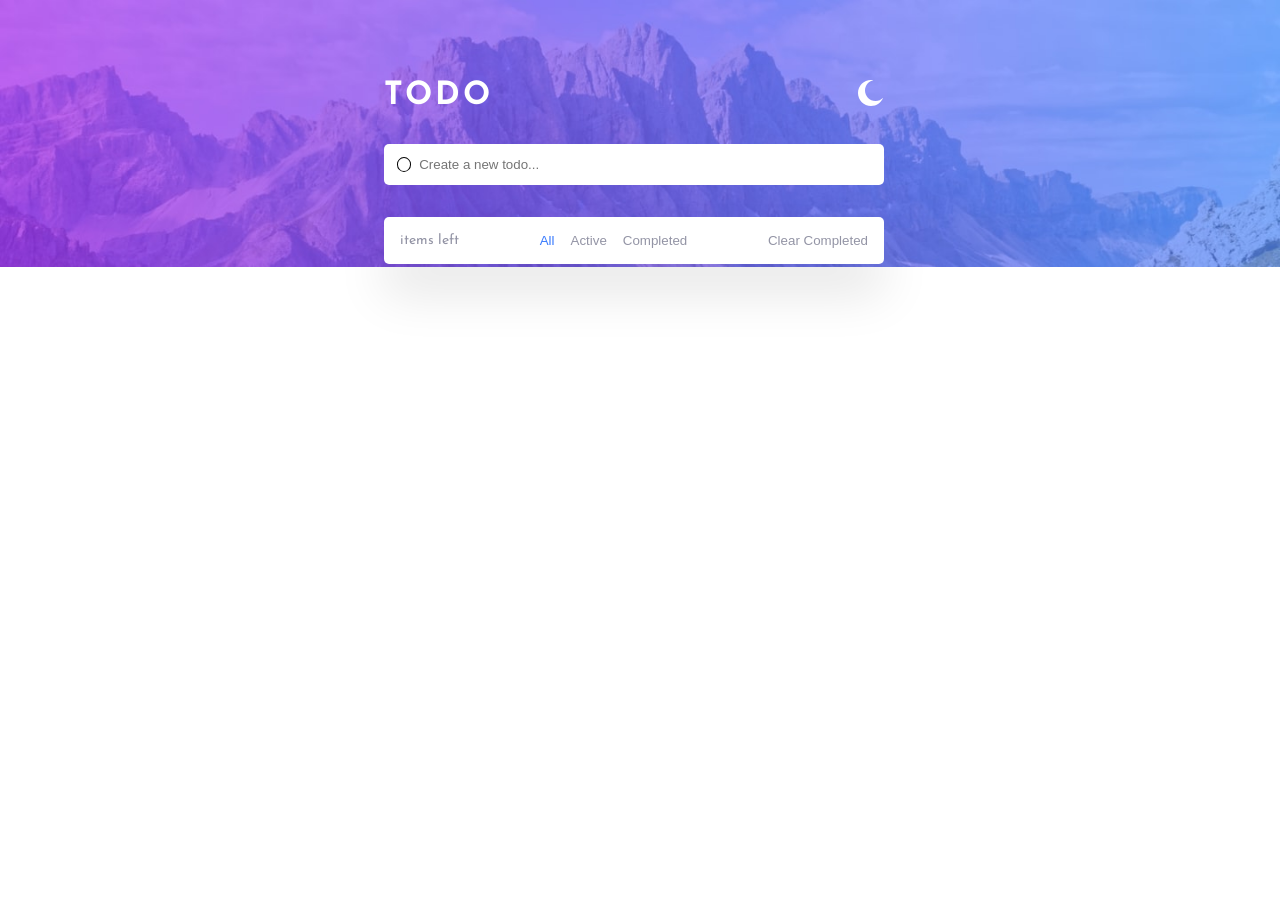
<file: Day-11_TODO-APP/todo-app-main/index.html>
<!DOCTYPE html>
<html lang="en">
<head>
  <meta charset="UTF-8">
  <meta name="viewport" content="width=device-width, initial-scale=1.0">
  <link rel="icon" type="image/png" sizes="32x32" href="./images/favicon-32x32.png">
  <link rel="preconnect" href="https://fonts.googleapis.com">
  <link rel="preconnect" href="https://fonts.gstatic.com" crossorigin>
  <link href="https://fonts.googleapis.com/css2?family=Josefin+Sans:ital,wght@0,100..700;1,100..700&display=swap" rel="stylesheet">
  <title>Frontend Mentor | Todo app</title>
  <link rel="stylesheet" href="./index.css">
  
</head>
<body>

  <main class="container">
    <header class="header">
      <h1 class="logo">TODO</h1>
      <div class="toggle-btn">
        <img src="./images/icon-moon.svg" alt="moon" id="theme-icon">
      </div>
    </header>

    <div class="new_todo">
        <span class="just_circle"></span>
        <input type="text" placeholder="Create a new todo..." id="add-todo">
    </div>
    <div class="todo-item_container">
      <ul class="todo-list" id="todo_list">
        <!--<li class="todo-item">
          <span class="check-circle"></span>
          <p class="task-text">Jog around the park 3x</p>
          <button class="delete-btn">✕</button>
        </li>-->
        <!--more lists-->
      </ul>
      <div class="todo-footer">
        <span class="items-left"><span id="item_count"></span>items left</span>
        <div class="filters desktop-only">
          <button class="filter-btn active">All</button>
          <button class="filter-btn">Active</button>
          <button class="filter-btn">Completed</button>
        </div>
        <button class="clear-completed">Clear Completed</button>
      </div>
    </div>
    <div class="filters mobile-only">
      <button class="filter-btn active">All</button>
      <button class="filter-btn">Active</button>
      <button class="filter-btn">Completed</button>
    </div>
  </main>

  <script src="./index.js"></script>
</body>
</html>
</file>
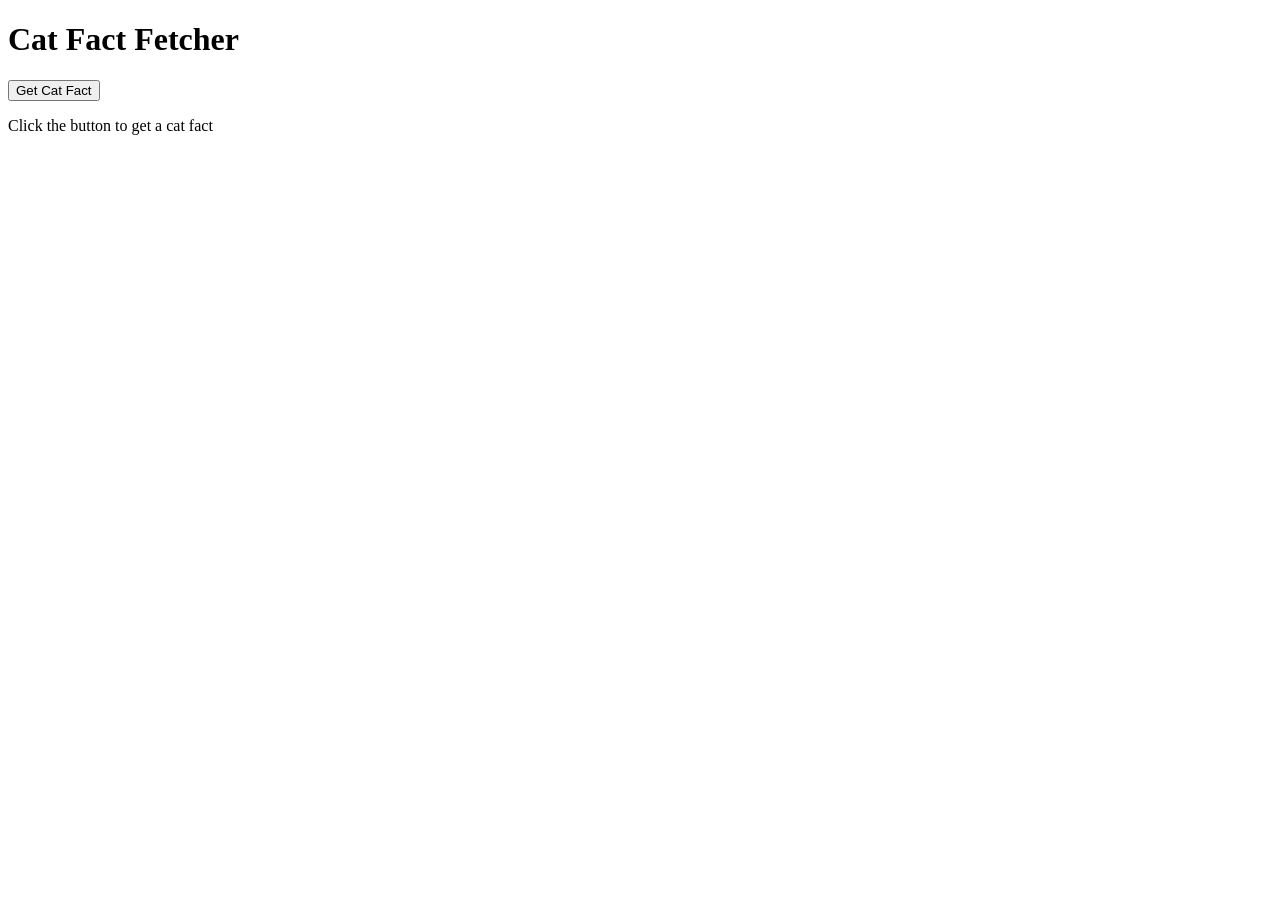
<file: Day-06_JSON-APIs/fetch.html>
<!DOCTYPE html>
<html lang="en">
<head>
  <meta charset="UTF-8">
  <meta name="viewport" content="width=device-width, initial-scale=1.0">
  <title>Cat Fact Fetcher</title>
</head>
<body>
  <h1>Cat Fact Fetcher</h1>
  <button id="getFact">Get Cat Fact</button>
  <p id="factDisplay">Click the button to get a cat fact</p>
  <script src="./script.js"></script>
</body>
</html>
</file>
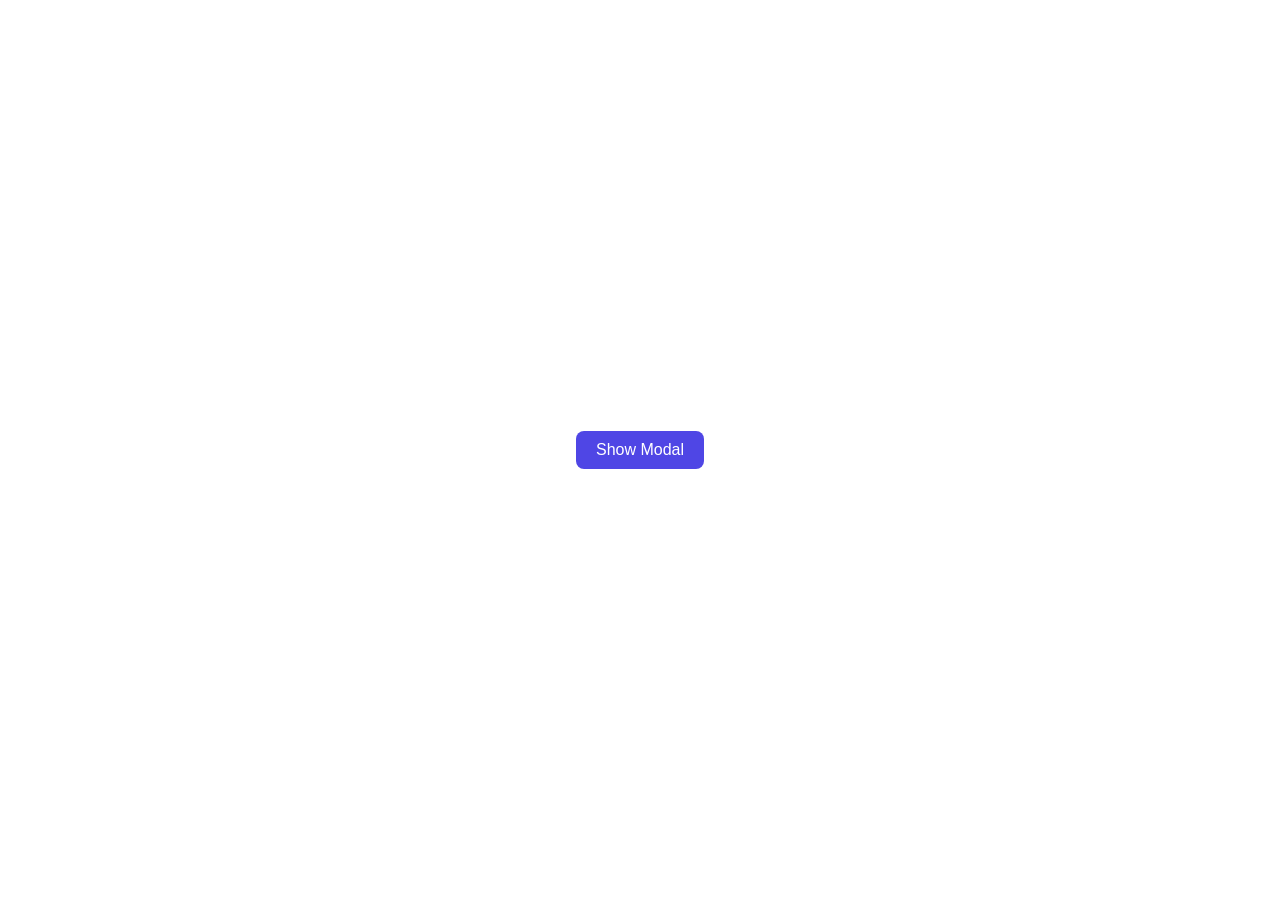
<file: Day-10_Modals/modal.html>
<!DOCTYPE html>
<html lang="en">
<head>
  <meta charset="UTF-8">
  <meta name="viewport" content="width=device-width, initial-scale=1.0">
  <title>A simple modal Popup</title>
  <link rel="stylesheet" href="./modal.css">
</head>
<body>


  <!--A button to open the modal-->
  <button id="openModal">Show Modal</button>

  <!-- add an overlay, followed by the modal. The overlay should contain the modal-->
  <div class="modal-overlay hidden" id="modalOverlay">

    <div class="modal">
      <button class="close-btn" id="closeModal">&times;</button>
      <h1>Johnson Saka</h1>
      <p>A cool dev who loves Alan Walker</p>
      <p>Stack</p>
      <ul class="list">
        <li>**HTML**</li>
        <li>**CSS**</li>
        <li>**JavaScript**</li>
        <li>**Tailwindcss**</li>
        <li>**React**</li>
      </ul>
    </div>

  </div>

  <script src="./modal.js"></script>
</body>
</html>
</file>
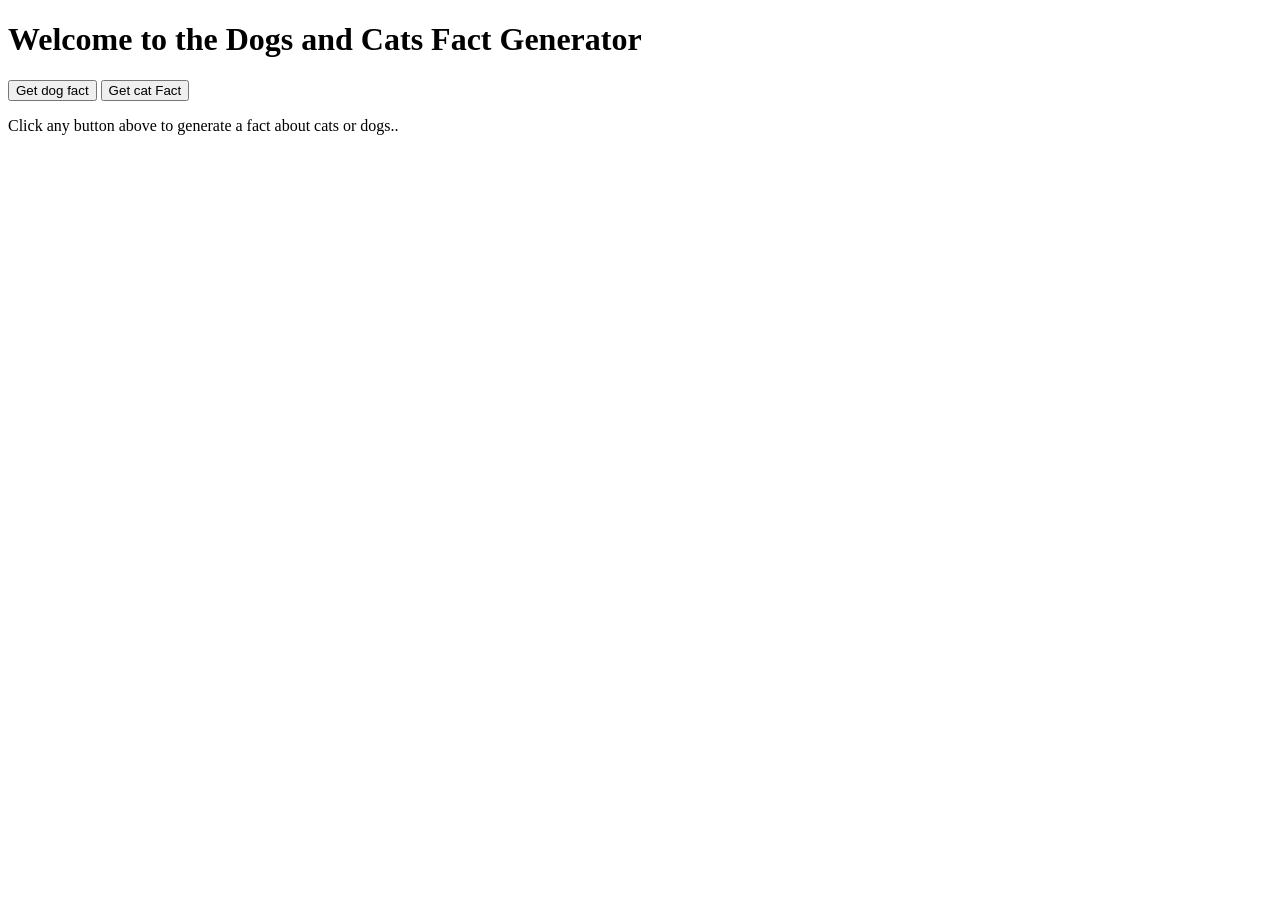
<file: Day-06_JSON-APIs/mini-project/pets.html>
<!DOCTYPE html>
<html lang="en">
<head>
  <meta charset="UTF-8">
  <meta name="viewport" content="width=device-width, initial-scale=1.0">
  <title>Random Pet Fact Generator</title>
</head>
<body>
  <h1>Welcome to the Dogs and Cats Fact Generator</h1>
  <button id="dogFact">Get dog fact</button>
  <button id="catFact">Get cat Fact</button>
  <p id="factDisplay">Click any button above to generate a fact about cats or dogs..</p>
  <script src="./script2.js"></script>
  
</body>
</html>
</file>
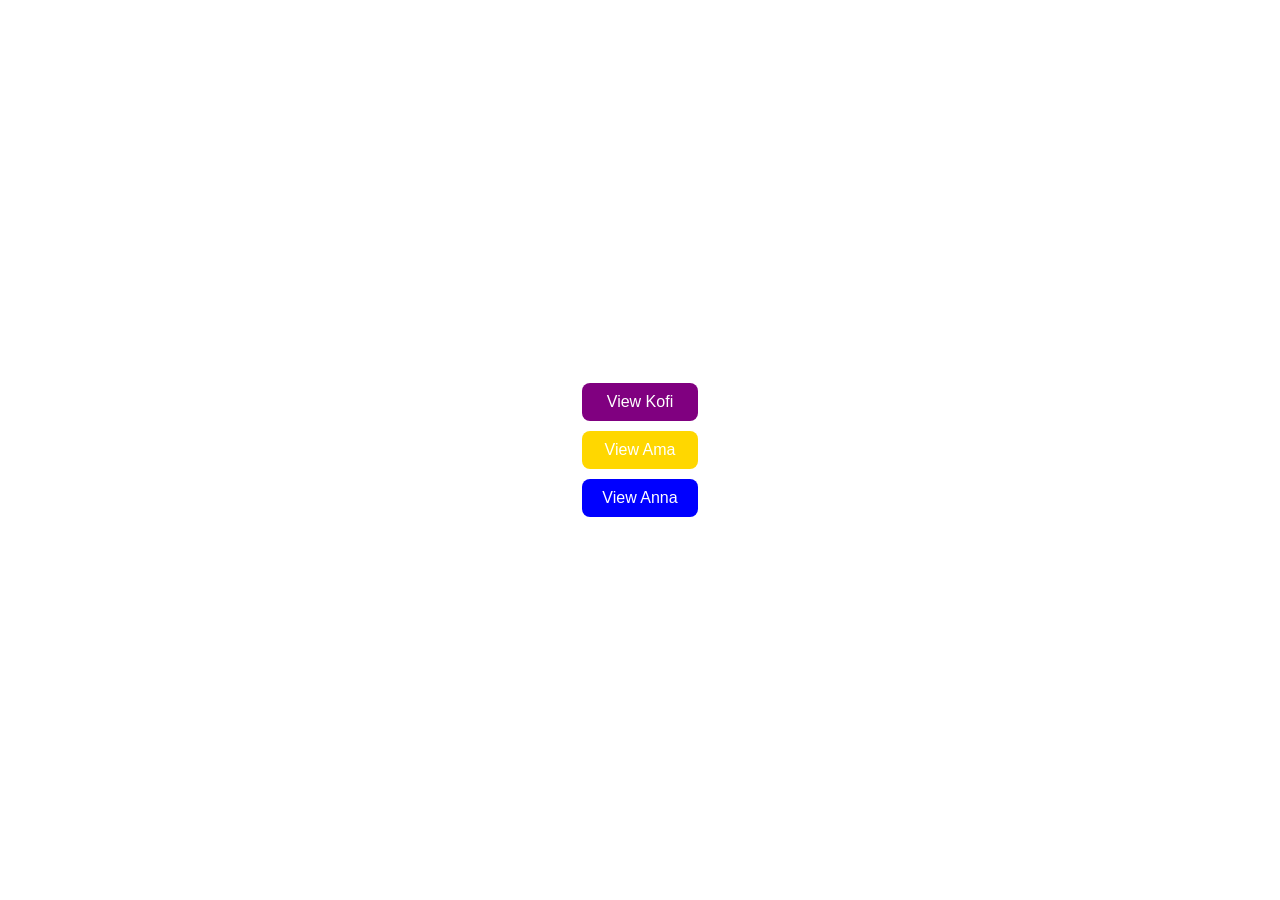
<file: Day-10_Modals/User-profile_Modal/user.html>
<!DOCTYPE html>
<html lang="en">
<head>
  <meta charset="UTF-8">
  <meta name="viewport" content="width=device-width, initial-scale=1.0">
  <title>User Modal Profile</title>
  <link rel="preconnect" href="https://fonts.googleapis.com">
  <link rel="preconnect" href="https://fonts.gstatic.com" crossorigin>
  <link href="https://fonts.googleapis.com/css2?family=Roboto:ital,wght@0,100..900;1,100..900&display=swap" rel="stylesheet">
  <link rel="stylesheet" href="./user.css">
</head>
<body>
 <div class="container">
    <button id="viewModalKofi" class="btn kofi">View Kofi</button>
    <button class="btn Ama" id="viewModalAma">View Ama</button>
    <button class="btn Anna" id="viewModalAnna">View Anna</button>
 </div>

 <div class="modalOverlay hidden" id="showOverlay">
    <div id="modal">
        <button class="close-btn" id="closeModal">&times;</button>
        <div class="user_profile">
          <h3 class="person_name"></h3>
          <p class="person_description"></p>
        </div>
    </div>
 </div>
  
<script src="./user.js"></script>
</body>
</html>
</file>
<file: Day-11_TODO-APP/todo-app-main/index.css>
*{
  box-sizing: border-box;
  margin: 0;
  padding: 0;
}
body{
  font-family: "Josefin Sans",
    sans-serif;
  height: 100vh;
  background-image: url("./images/bg-desktop-light.jpg");
  background-repeat: no-repeat;
  background-attachment: fixed;
  background-size: contain;
  position: relative;
}
.container{
  display: flex;
  align-items: center;
  justify-content: center;
  gap: 2rem;
  position: absolute;
  top: 5rem;
  left: 30%;
  flex-direction: column;
  width: 80%;
  max-width: 500px;
}
.header{
  display: flex;
  justify-content: space-between;
  width: 100%;
}
.toggle-btn{
  cursor: pointer;
}
.toggle-btn img{
  max-width: 100%;
  object-fit: cover;
  block-size: auto;
}
.logo{
  letter-spacing: 3px;
  color: white;
}
.new_todo{
  background-color: white;
  border-radius: 5px;
  width: 100%;
  display: flex;
  align-items: center;
  gap: 0.5rem;
  padding: 0.8rem;
}
.just_circle{
  width: 15px;
  height: 15px;
  border-radius: 50%;
  border: 1px solid black;
}
.new_todo input{
  border: none;
  width: 100%;
  outline: none;
}
.todo-item_container{
  background-color: white;
  width: 100%;
  border-radius: 5px;
  box-shadow: 0 30px 50px rgba(0, 0, 0, 0.1);
  max-width: 550px;
}
.todo-list{
  list-style: none;
  padding: 0;
  margin: 0;
}
.todo-item{
  display: flex;
  align-items: center;
  padding: 0.7rem;
  border-bottom: 1px solid hsl(236, 33%, 92%);
}

/*.todo-item:last-child{
  border-bottom: none;
 
}*/
.check-circle{
  width: 14px;
  height: 14px;
  border-radius: 50%;
  border: 1px solid hsl(233, 11%, 84%);
  cursor: pointer;
  margin-right: 1rem;
}

.task-text{
  flex: 1;
  color: hsl(235, 19%, 35%);
  font-size: 1rem;
}
.task-text.done {
  text-decoration: line-through;
  color: hsl(236, 9%, 61%);
}
.delete-btn {
  background: none;
  border: none;
  color: hsl(236, 9%, 61%);
  font-size: 1.2rem;
  cursor: pointer;
  display: none;
}
.todo-item:hover .delete-btn {
  display: block;
}
.delete-btn:hover {
  color: hsl(235, 19%, 35%);
}
.todo-footer{
  display: flex;
  justify-content: space-between;
  align-items: center;
  font-size: 0.875rem;
  gap: 2rem;
  padding: 1rem;
  color: hsl(236, 9%, 61%);
}
.filters {
  display: flex;
  gap: 1rem;
}
.filter-btn {
  background: none;
  border: none;
  color: hsl(236, 9%, 61%);
  cursor: pointer;
}
.filter-btn.active {
  color: hsl(220, 98%, 61%);
}

.filter-btn:hover {
  color: hsl(235, 19%, 35%);
}
.clear-completed {
  background: none;
  border: none;
  cursor: pointer;
  color: hsl(236, 9%, 61%);
}
.clear-completed:hover {
  color: hsl(235, 19%, 35%);
}
.mobile-only{
  display: none;
}
body.light{
  background-color: white;
  color: hsl(236, 9%, 61%);
}
body.dark{
  background-color: hsl(235, 21%, 11%);
  color:hsl(234, 39%, 85%);
}
body.dark input[type="text"]{
  background-color: hsl(235, 24%, 19%);
  color: white;
}
body.dark .new_todo{
  background-color: hsl(235, 24%, 19%);
}
body.dark .todo-item_container{
  background-color: hsl(235, 24%, 19%);
}
body.dark .check-circle,
body.dark .just_circle
{
  border: 1px solid hsl(234, 39%, 85%);
}
body.dark .todo-item{
  border-bottom: 1px solid hsl(233, 14%, 35%);
}
@media ( max-width : 480px){
  body{
    background-image: url("./images/bg-mobile-light.jpg");
    background-size: contain;
    background-color: hsl(236, 33%, 92%);
  }
  .container{
    left: 0;
    right: 0;
    position: absolute;
    margin: 0 auto;
    width: 90%;
    top: 3rem;
  }
  .desktop-only{
    display: none;
  }
  .mobile-only{
    display: flex;
    background-color: white;
    padding: 1rem;
    width: 100%;
    border-radius: 0.5rem;
    align-items: center;
    justify-content: center;
  }
  body.dark .mobile-only{
    background-color: hsl(235, 24%, 19%);
    color: hsl(233, 14%, 35%);
  }
}
</file>
<file: Day-10_Modals/modal.css>
*{
  margin: 0;
  padding: 0;
  box-sizing: border-box;
}
body{
  display: flex;
  align-items: center;
  justify-content: center;
  height: 100vh;
}
#openModal{
  padding: 10px 20px;
  border: none;
  cursor: pointer;
  border-radius: 8px;
  color:white;
  background-color: #4f46e5;
  font-size: 16px;
}
#openModal:hover{
  background-color: #4338ca;
}
.modal-overlay{
  position: fixed;
  top: 0;
  left: 0;
  height: 100%;
  width: 100%;
  background: rgba(0, 0, 0, 0.5);
  display: flex;
  justify-content: center;
  align-items: center;
  z-index: 999;
}
.hidden{
  display: none;
}

/* Modal Box */
.modal{
  background-color: white;
  padding: 2rem;
  border-radius: 10px;
  width: 90%;
  max-width: 400px;
  box-shadow: 0 4px 16px rgba(0, 0, 0, 0.2);
  position: relative;
  
}

.close-btn{
  position: absolute;
  top: 10px;
  right: 15px;
  background: none;
  border: none;
  cursor: pointer;
  color: #555;
  font-size: 1.5rem;
}
.close-btn:hover{
  color: #000;
}
</file>
<file: Day-10_Modals/User-profile_Modal/user.css>
*{
  box-sizing: border-box;
  padding: 0;
  margin: 0;
}
body{
  height: 100vh;
  font-family: "Roboto" , sans-serif;
  display: flex;
  align-items: center;
  justify-content: center;
}
.container{
  display: flex;
  flex-direction: column;
  gap: 10px;
}
.btn{
  padding: 10px 20px;
  border: none;
  cursor: pointer;
  font-size: 16px;
  border-radius: 8px;
  color: white;
}
.kofi{
  background-color: purple;
}
.Anna {
  background-color: blue;
}
.Ama{
  background-color: gold;
}

.modalOverlay{
  background-color: #183B59;
  width: 100%;
  height: 100%;
  position: fixed;
  top: 0;
  left: 0;
  display: flex;
  align-items: center;
  justify-content: center;
  z-index: 999;
}
.hidden {
  display: none;
}
#modal{
  display: flex;
  justify-content: center;
  align-items: center;
  width: 80%;
  max-width: 350px;
  position: relative;
  background-color: white;
  padding: 2rem;
  border-radius: 10px;
}
.close-btn{
  background: none;
  border: none;
  font-size: 30px;
  position: absolute;
  top: 10px;
  right: 10px;
  cursor: pointer;
}
</file>
